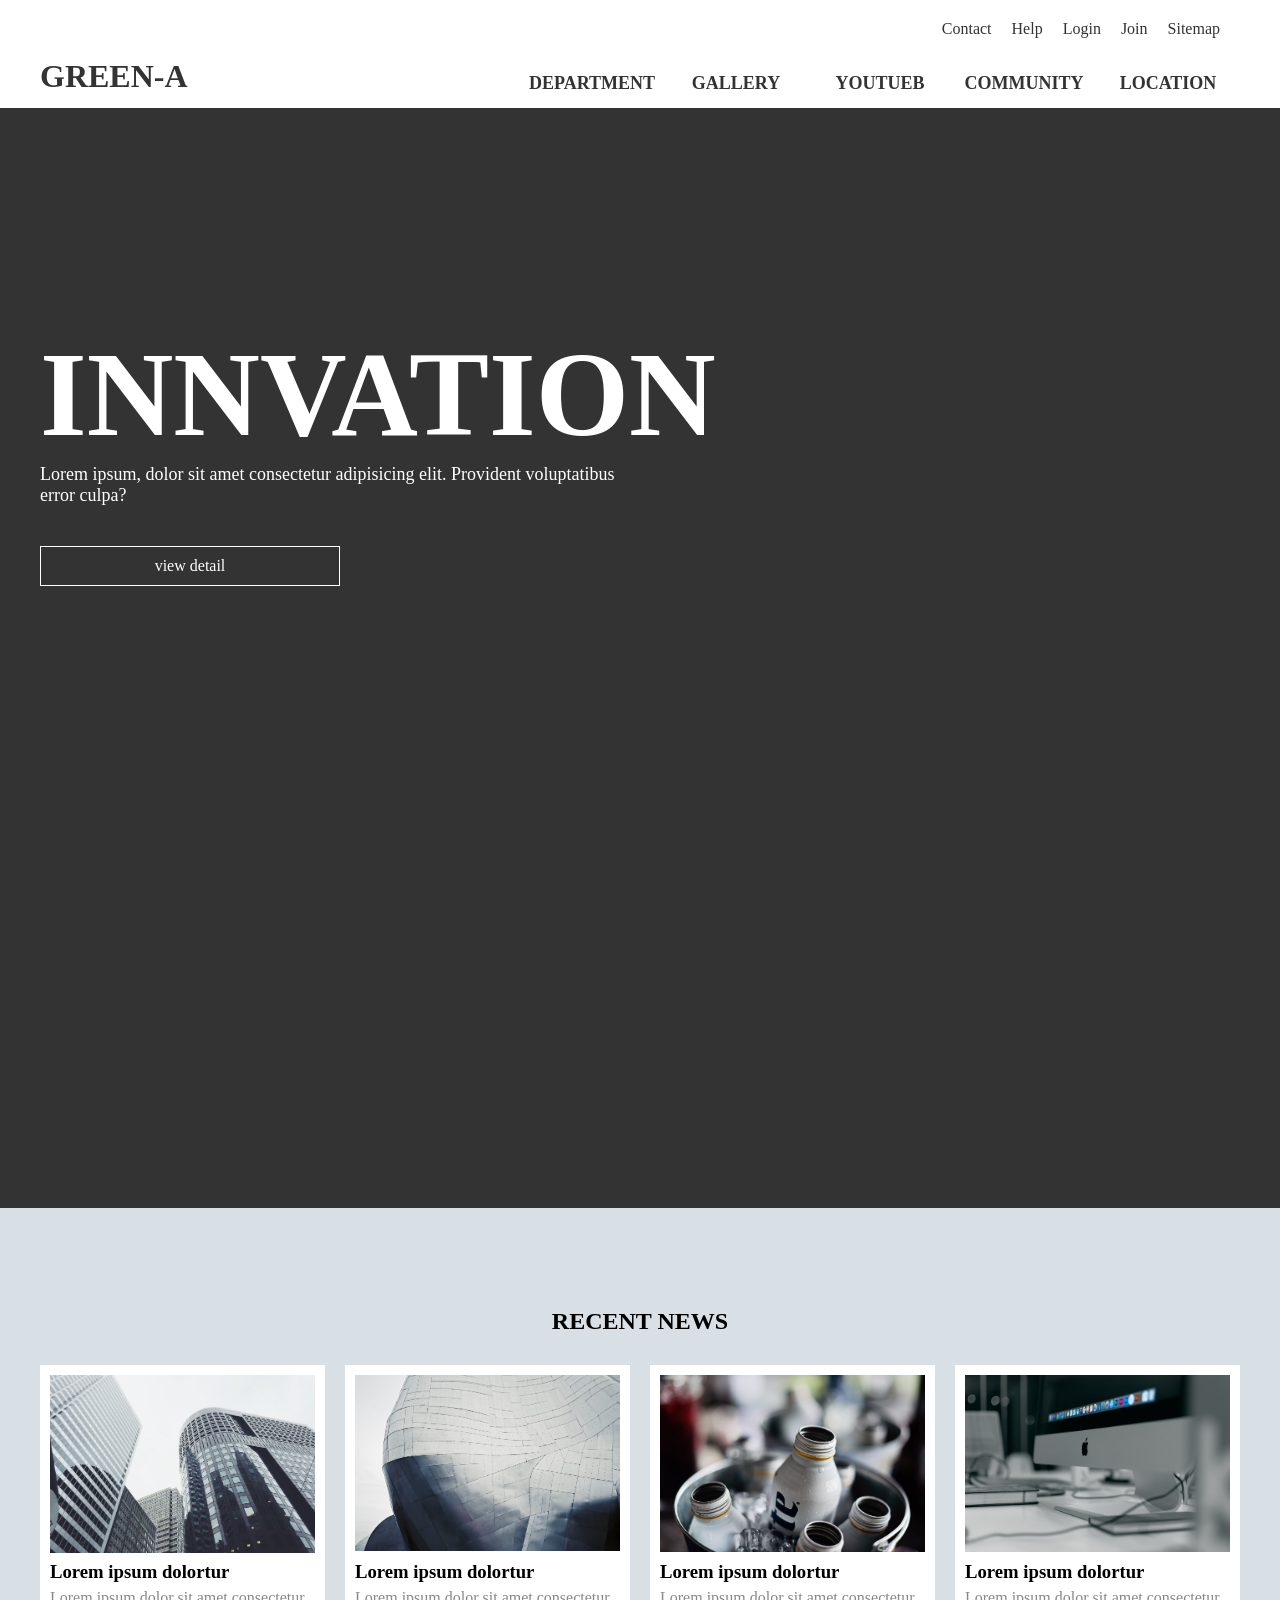
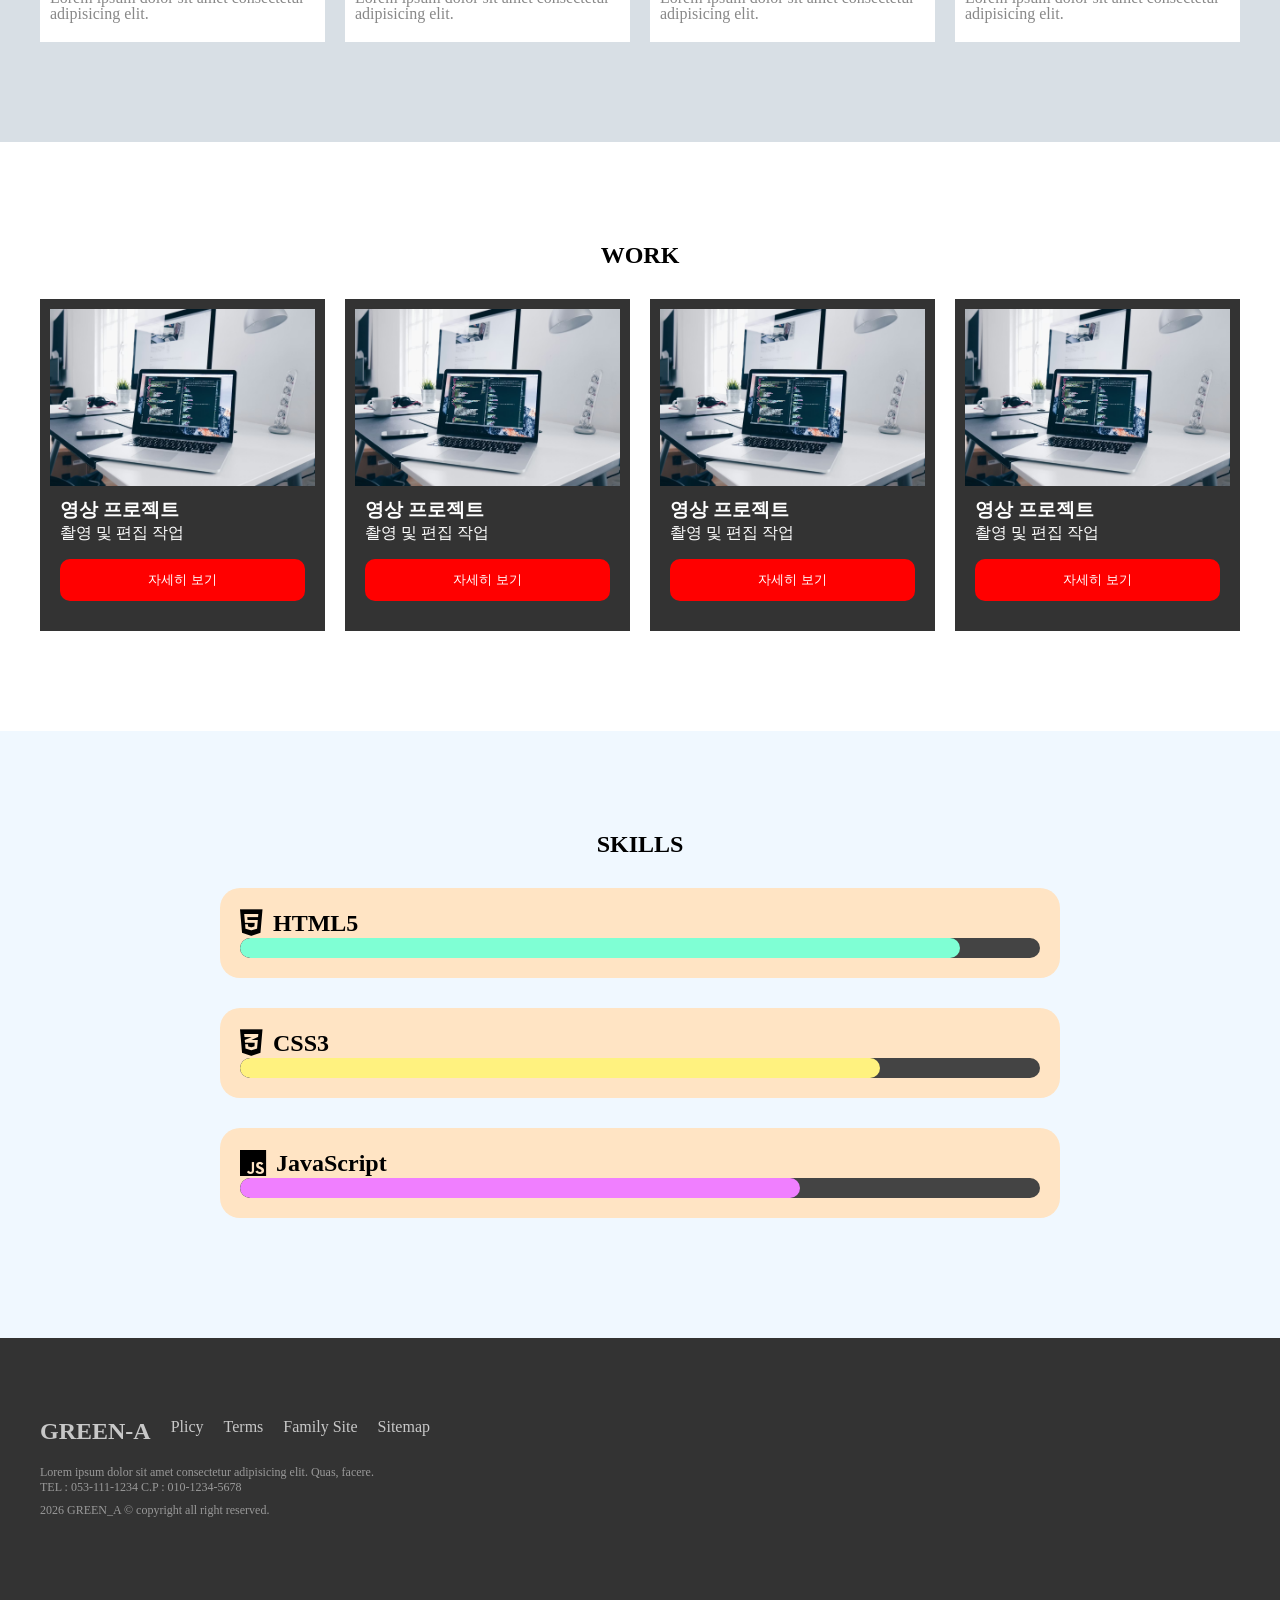
<file: index02.html>
<!doctype html>
<html lang="ko">
    <head>
        <meta charset="UTF-8" />
        <meta name="viewport" content="width=device-width, initial-scale=1.0" />
        <title>Document</title>
        <!-- 아이콘 -->
        <link rel="stylesheet" href="https://cdnjs.cloudflare.com/ajax/libs/font-awesome/6.5.1/css/all.min.css" />
        <link rel="stylesheet" href="css/main02.css" />
    </head>
    <body>
        <!--   전체 레이이아웃 -->
        <div class="wrap">
            <!-- 상단 -->
            <header class="header">
                <div class="inner">
                    <!-- header-top -->
                    <div class="header-top">
                        <ul class="util">
                            <li><a href="#">Contact</a></li>
                            <li><a href="#">Help</a></li>
                            <li><a href="#">Login</a></li>
                            <li><a href="#">Join</a></li>
                            <li><a href="#">Sitemap</a></li>
                        </ul>
                    </div>
                    <!-- header-bt -->
                    <div class="header-bt">
                        <!-- logo -->
                        <h1><a href="#">GREEN-A</a></h1>
                        <!-- menu -->
                        <ul class="gnb">
                            <li><a href="#">DEPARTMENT</a></li>
                            <li><a href="#">GALLERY</a></li>
                            <li><a href="#">YOUTUEB</a></li>
                            <li><a href="#">COMMUNITY</a></li>
                            <li><a href="#">LOCATION</a></li>
                        </ul>
                    </div>
                </div>
            </header>
            <!-- 비주얼 -->
            <!-- figure :독립적인 콘텐츠 담는데 사용하는 태그 -->
            <figure>
                <!-- 비디오 -->
                <video autoplay muted loop>
                    <source src="images/visual.mp4" type="video/mp4" />
                </video>
                <!-- 비디오 내용 -->
                <div class="video-txt inner">
                    <h2>INNVATION</h2>
                    <p>Lorem ipsum, dolor sit amet consectetur adipisicing elit. Provident voluptatibus error culpa?</p>
                    <a href="#">view detail</a>
                </div>
            </figure>
            <!-- 뉴스 -->
            <section class="news">
                <div class="inner">
                    <h2>RECENT NEWS</h2>
                    <ul class="news-wrap">
                        <li>
                            <div class="pic">
                                <img src="images/news1.jpg" alt="이미지" />
                            </div>
                            <h3>Lorem ipsum dolortur</h3>
                            <p>Lorem ipsum dolor sit amet consectetur adipisicing elit.</p>
                        </li>
                        <li>
                            <div class="pic">
                                <img src="images/news2.jpg" alt="이미지" />
                            </div>
                            <h3>Lorem ipsum dolortur</h3>
                            <p>Lorem ipsum dolor sit amet consectetur adipisicing elit.</p>
                        </li>
                        <li>
                            <div class="pic">
                                <img src="images/news3.jpg" alt="이미지" />
                            </div>
                            <h3>Lorem ipsum dolortur</h3>
                            <p>Lorem ipsum dolor sit amet consectetur adipisicing elit.</p>
                        </li>
                        <li>
                            <div class="pic">
                                <img src="images/news4.jpg" alt="이미지" />
                            </div>
                            <h3>Lorem ipsum dolortur</h3>
                            <p>Lorem ipsum dolor sit amet consectetur adipisicing elit.</p>
                        </li>
                    </ul>
                </div>
            </section>
            <!-- 작품 -->
            <section class="work">
                <div class="inner">
                    <h2>WORK</h2>
                    <ul class="work-wrap">
                        <li>
                            <!-- new -->
                            <div class="badge">NEW</div>
                            <div class="pic">
                                <!-- 이미지 -->
                                <img src="images/photo-1498050108023-c5249f4df085 (1).png" alt="" />
                                <!-- 오버레이 -->
                                <div class="overay">
                                    <!-- 재생버튼 -->
                                    <div class="play">▶</div>
                                </div>
                            </div>
                            <!-- 내용 -->
                            <div class="content">
                                <h3>영상 프로젝트</h3>
                                <p>촬영 및 편집 작업</p>
                                <button>자세히 보기</button>
                            </div>
                        </li>
                        <li>
                            <!-- new -->
                            <div class="badge">NEW</div>
                            <div class="pic">
                                <!-- 이미지 -->
                                <img src="images/photo-1498050108023-c5249f4df085 (1).png" alt="" />
                                <!-- 오버레이 -->
                                <div class="overay">
                                    <!-- 재생버튼 -->
                                    <div class="play">▶</div>
                                </div>
                            </div>
                            <!-- 내용 -->
                            <div class="content">
                                <h3>영상 프로젝트</h3>
                                <p>촬영 및 편집 작업</p>
                                <button>자세히 보기</button>
                            </div>
                        </li>
                        <li>
                            <!-- new -->
                            <div class="badge">NEW</div>
                            <div class="pic">
                                <!-- 이미지 -->
                                <img src="images/photo-1498050108023-c5249f4df085 (1).png" alt="" />
                                <!-- 오버레이 -->
                                <div class="overay">
                                    <!-- 재생버튼 -->
                                    <div class="play">▶</div>
                                </div>
                            </div>
                            <!-- 내용 -->
                            <div class="content">
                                <h3>영상 프로젝트</h3>
                                <p>촬영 및 편집 작업</p>
                                <button>자세히 보기</button>
                            </div>
                        </li>
                        <li>
                            <!-- new -->
                            <div class="badge">NEW</div>
                            <div class="pic">
                                <!-- 이미지 -->
                                <img src="images/photo-1498050108023-c5249f4df085 (1).png" alt="" />
                                <!-- 오버레이 -->
                                <div class="overay">
                                    <!-- 재생버튼 -->
                                    <div class="play">▶</div>
                                </div>
                            </div>
                            <!-- 내용 -->
                            <div class="content">
                                <h3>영상 프로젝트</h3>
                                <p>촬영 및 편집 작업</p>
                                <button>자세히 보기</button>
                            </div>
                        </li>
                    </ul>
                </div>
            </section>
            <!-- 스킬 -->
            <section class="skills">
                <div class="inner">
                    <h2>SKILLS</h2>
                    <div class="skill">
                        <!-- html -->
                        <div class="skill-content">
                            <div class="title">
                                <i class="fa-brands fa-html5"></i>
                                <h2>HTML5</h2>
                            </div>
                            <div class="bar">
                                <div class="fill html"></div>
                            </div>
                        </div>
                        <!-- css -->
                        <div class="skill-content">
                            <div class="title">
                                <i class="fa-brands fa-css3-alt"></i>
                                <h2>CSS3</h2>
                            </div>
                            <div class="bar">
                                <div class="fill css"></div>
                            </div>
                        </div>
                        <!-- js -->
                        <div class="skill-content">
                            <div class="title">
                                <i class="fa-brands fa-js"></i>
                                <h2>JavaScript</h2>
                            </div>
                            <div class="bar">
                                <div class="fill js"></div>
                            </div>
                        </div>
                    </div>
                </div>
            </section>
            <!-- 하단 -->
            <footer class="footer">
                <div class="inner">
                    <!-- upper -->
                    <div class="upper">
                        <a href="#" class="ft-logo">GREEN-A</a>
                        <ul>
                            <li><a href="#">Plicy</a></li>
                            <li><a href="#">Terms</a></li>
                            <li><a href="#">Family Site</a></li>
                            <li><a href="#">Sitemap</a></li>
                        </ul>
                    </div>
                    <!-- lower -->
                    <div class="lower">
                        <address>
                            Lorem ipsum dolor sit amet consectetur adipisicing elit. Quas, facere.<br />
                            TEL : 053-111-1234 C.P : 010-1234-5678
                        </address>
                        <p>2026 GREEN_A &copy; copyright all right reserved.</p>
                    </div>
                </div>
            </footer>
        </div>
    </body>
</html>
</file>
<file: css/main02.css>
* {
    margin: 0;
    padding: 0;
    box-sizing: border-box;
}
ul,
li {
    list-style: none;
}
a {
    color: #333;
    text-decoration: none;
}
/* 공통영역 */
.inner {
    width: 100%;
    max-width: 1200px;
    margin: auto;
    /* background-color: rgb(255, 223, 223); */
}
section {
    padding: 100px 0;
}
section h2 {
    text-align: center;
    font-size: 24px;
    margin-bottom: 30px;
}
/* 전체레이아웃 */
/* 상단 */
.header {
    background-color: #fff;
    box-shadow: 0 1px 10px rgba(0, 0, 0, 0.1);
}
.header-top {
    width: 100%;
}
.util {
    display: flex;
    justify-content: flex-end;
    gap: 20px;
    padding: 20px;
}
.util a:hover {
    text-decoration: underline;
}
.header-bt {
    display: flex;
    justify-content: space-between;
}
.gnb {
    display: flex;
    align-items: center;
    width: 60%;
}
.gnb li {
    width: calc(100% / 5);
    text-align: center;
}
.gnb li a {
    display: block;
    font-size: 18px;
    font-weight: bold;
    line-height: 50px;
}
.gnb li:hover a {
    background-color: #333;
    color: #fff;
}
/* 비주얼 */
figure {
    position: relative;
    width: 100%;
    height: 1100px;

    background-color: #333;
}
/* video */
figure video {
    position: absolute;
    top: 0;
    left: 0;
    width: 100%;
    height: 100%;
    display: block;
    object-fit: cover;
    opacity: 0.3;
}
/* 비디오 내용 */
.video-txt {
    position: relative;
    padding-top: 17%;
    color: #fff;
}
.video-txt h2 {
    font-size: 120px;
}
.video-txt p {
    width: 50%;
    font-size: 18px;
    margin-bottom: 40px;
}
.video-txt a {
    display: block;
    width: 300px;
    padding: 10px 0;
    text-align: center;
    color: #fff;
    border: 1px solid #fff;
}
/* news */
.news {
    background-color: rgb(216, 223, 229);
}
.news-wrap,
.work-wrap {
    display: flex;
    gap: 20px;
}
.news-wrap li,
.work-wrap li {
    position: relative;
    width: calc(100% / 4);
    padding: 10px;
    padding-bottom: 20px;
    background-color: #fff;
}
.pic {
    position: relative;
    width: 100%;
    height: 178px;
    overflow: hidden;
}
.pic img {
    width: 100%;
    display: block;
    transition: 0.3s;
}
.pic:hover img {
    transform: scale(1.1);
}
.news-wrap h3 {
    line-height: 2;
}
.news-wrap p {
    color: #888;
    line-height: 1;
}
/* 작품 */
.work-wrap img {
    width: 100%;
    display: block;
}
.work-wrap li {
    background-color: #333;
    color: #fff;
}
.badge {
    position: absolute;
    right: 15px;
    top: 15px;
    background-color: #f00;
    color: #fff;
    font-size: 10px;
    padding: 3px 6px;
    border-radius: 20px;
}
.play {
    position: absolute;
    top: 60px;
    left: 50%;
    transform: translateX(-50%);
    background-color: #fff;
    width: 60px;
    color: #333;
    line-height: 60px;
    border-radius: 50%;
    text-align: center;
    font-size: 24px;
}
.overay {
    position: absolute;
    top: 0;
    left: 0;
    width: 100%;
    height: 200px;
    background-color: rgba(0, 0, 0, 0.5);
    opacity: 0;
    transition: 0.3s;
}
.work-wrap .pic:hover .overay {
    opacity: 1;
}
.content {
    padding: 10px;
}
.content button {
    width: 100%;
    padding: 12px;
    background-color: #f00;
    border: none;
    cursor: pointer;
    border-radius: 10px;
    color: #fff;
    margin-top: 15px;
}
/* 스킬 */
.skills {
    background-color: aliceblue;
}
.skill-content {
    width: 70%;
    margin: 30px auto;
    padding: 20px;
    background-color: bisque;
    border-radius: 20px;
    margin-bottom: 20px;
}
.title {
    display: flex;
    align-items: center;
    gap: 10px;
}
.title i {
    font-size: 30px;
}
.skills h2 {
    margin-bottom: 0;
}
.bar {
    width: 100%;
    height: 20px;
    background-color: #444;
    border-radius: 20px;
    overflow: hidden;
}
/* 움직이는 막대 */
.fill {
    height: 100%;
    background-color: #f00;
    width: 0%;
    /* animation : 사용할 애니메이션이름 실행시간 끝난후 마지막 상태유지 */
    animation: fillAni 2s forwards;
    border-radius: 20px;
}
/* 각각 길이 */
.html {
    max-width: 90%;
    background-color: aquamarine;
}
.css {
    max-width: 80%;
    background-color: rgb(255, 242, 127);
}
.js {
    max-width: 70%;
    background-color: rgb(240, 127, 255);
}
/* 애니메이션 */
@keyframes fillAni {
    from {
        width: 0%;
    }
    to {
        width: 100%;
    }
}
/* 하단 */
.footer {
    padding: 80px 0;
    background-color: #333;
    color: #c8c8c8;
}
.upper {
    display: flex;
    gap: 20px;
    border-bottom:;
}
.upper a {
    color: #c8c8c8;
}
.ft-logo {
    font-size: 24px;
    color: #e7e7e7;
    font-weight: bold;
}
.upper ul {
    display: flex;
    gap: 20px;
}
/* lower */
.lower {
    margin-top: 20px;
    color: #999;
    font-size: 12px;
}
address {
    font-style: normal;
}
.lower p{
    line-height: 2.5;
}
</file>
